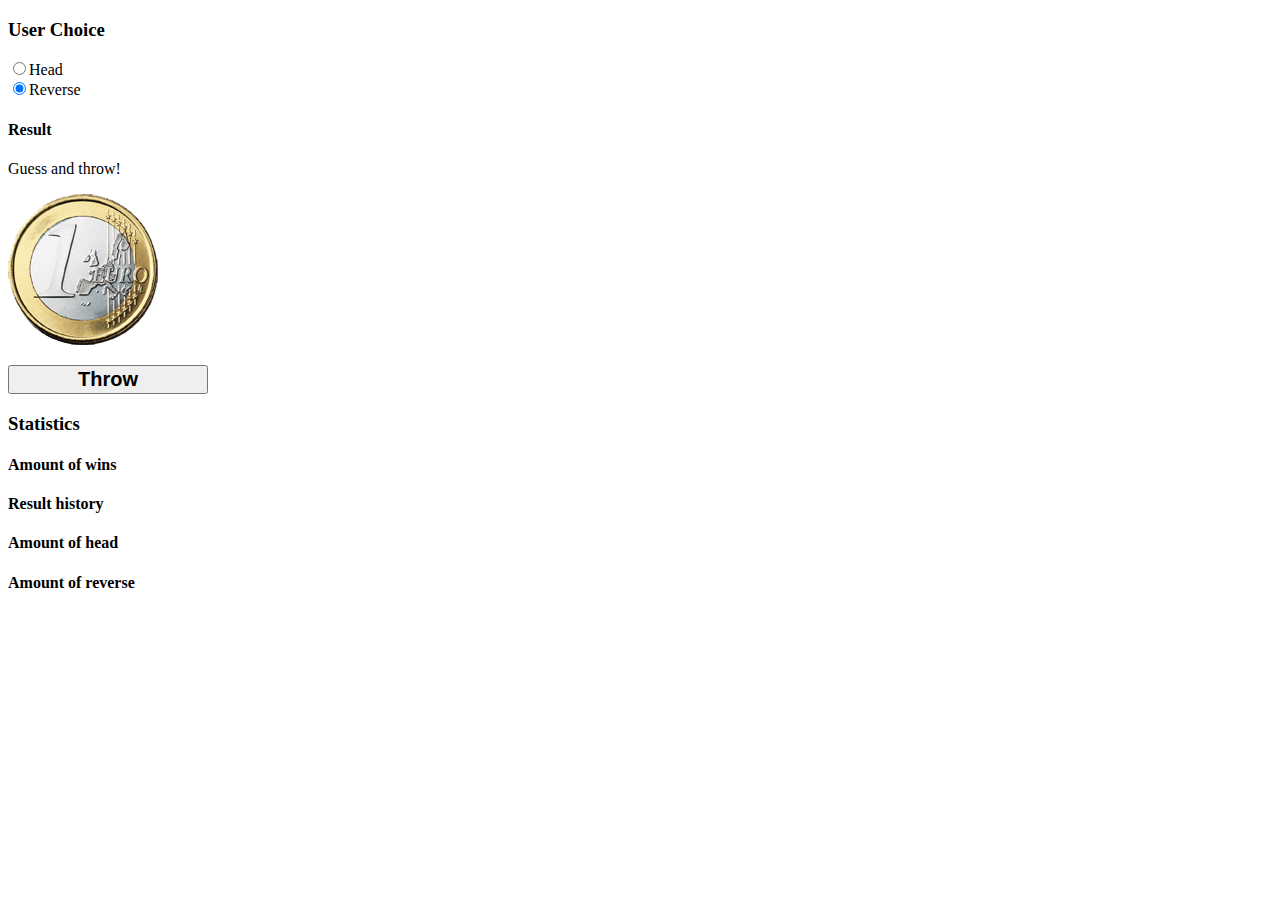
<file: JavaScript/Assignment1/index.html>
<!DOCTYPE html>
<html>
	<head>
		<title>Toss the Coin</title>
		<meta charset="UTF-8" />
		<link rel="stylesheet" type="text/css" href="assignment.css">
		<script defer src="assignment.js"></script>
	</head>
	<body>
		<section id="user">
			<h3>User Choice</h3>
			<input type="radio" name="user-choice" value="head">Head</input><br />
			<input type="radio" name="user-choice" value="reverse" checked>Reverse</input>
			<h4>Result</h4>
			<p id="result">Guess and throw!</p>
		</section>
		<section id="throw">
			<p>
				<img id="coin-image" src="reverse.png" alt="Coin flip result" />
			</p>
			<button id="throw-button">Throw</button>
		</section>
		<main id="stats">
			<h3>Statistics</h3>
			<h4>Amount of wins</h4>
			<p id="win-count"></p>
			<h4>Result history</h4>
			<p id="result-history"></p>
			<h4>Amount of head</h4>
			<p id="head-count"></p>
			<h4>Amount of reverse</h4>
			<p id="reverse-count"></p>
		</main>
	</body>
</html>
</file>
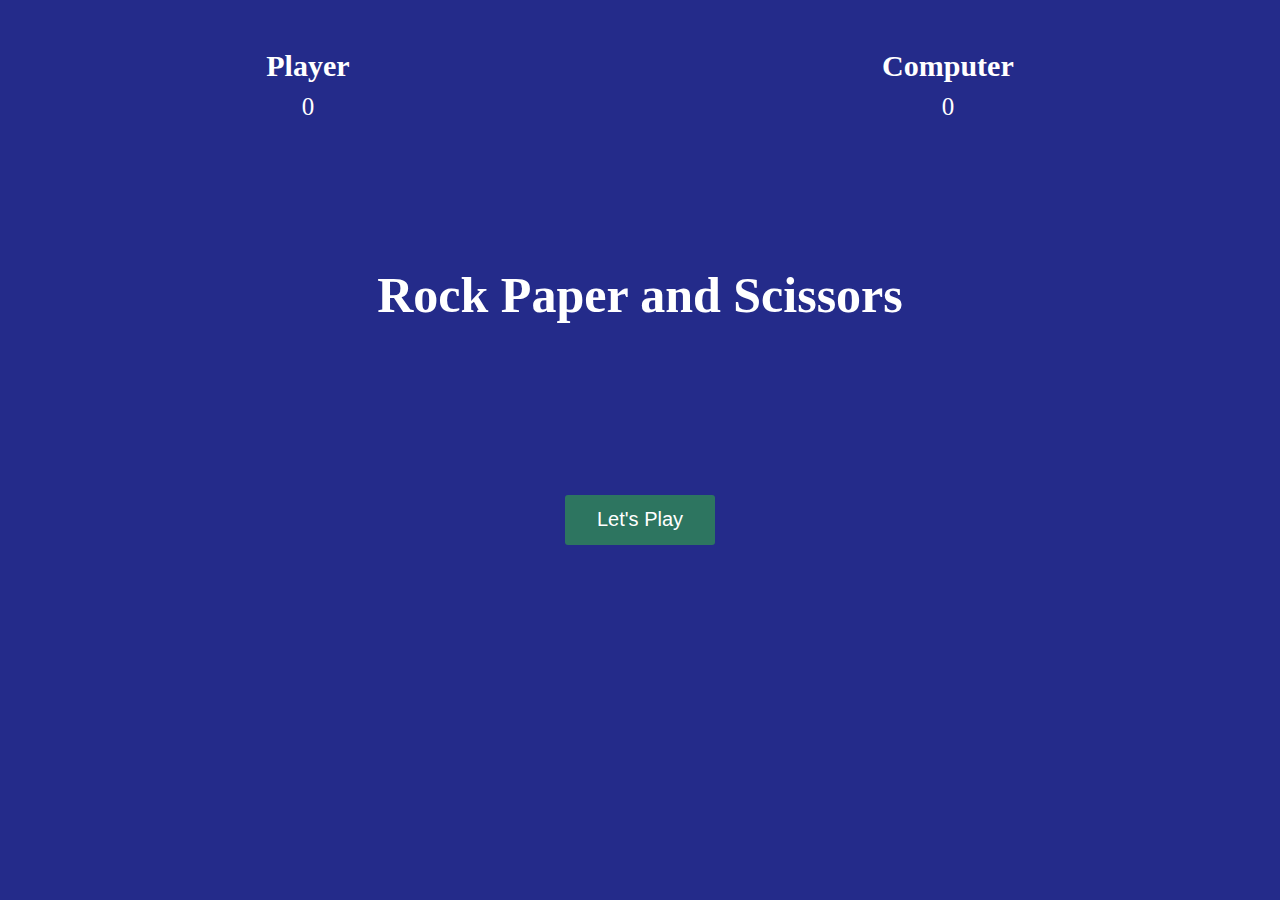
<file: JavaScript/Assignment2/index.html>
<!DOCTYPE html>
<html lang="en">
  <head>
    <meta charset="UTF-8" />
    <meta name="viewport" content="width=device-width, initial-scale=1.0" />
    <meta http-equiv="X-UA-Compatible" content="ie=edge" />
    <link rel="stylesheet" href="./style.css" />
    <title>Rock paper and scissors</title>
  </head>
  <body>
    <section class="game">
      <div class="score">
        <div class="player-score">
          <h2>Player</h2>
          <p>0</p>
        </div>
        <div class="computer-score">
          <h2>Computer</h2>
          <p>0</p>
        </div>
      </div>

      <div class="intro">
        <h1>Rock Paper and Scissors</h1>
        <button>Let's Play</button>
      </div>

      <div class="match fadeOut">
        <h2 class="winner">Choose an option</h2>
        <div class="hands">
          <img class="player-hand" src="rock.png" alt="" />
          <img class="computer-hand" src="rock.png" alt="" />
        </div>
        <div class="options">
          <button class="rock">rock</button>
          <button class="paper">paper</button>
          <button class="scissors">scissors</button>
        </div>
      </div>
    </section>

    <script src="assignment.js"></script>
  </body>
</html>
</file>
<file: JavaScript/Assignment1/assignment.css>
button {
  font: bold 20px Helvetica, Verdana, sans-serif;
  width: 10em;
  cursor: pointer;
}
</file>
<file: JavaScript/Assignment2/style.css>
* {
    margin: 0;
    padding: 0;
    box-sizing: border-box;
  }
  
  section {
    height: 100vh;
    background-color: rgb(36, 43, 138);
    font-family: display;
  }
  
  .score {
    color: white;
    height: 20vh;
    display: flex;
    justify-content: space-around;
    align-items: center;
  }
  .score h2 {
    font-size: 30px;
  }
  .score p {
    text-align: center;
    padding: 10px;
    font-size: 25px;
  }
  
  .intro {
    color: white;
    height: 50vh;
    display: flex;
    flex-direction: column;
    align-items: center;
    justify-content: space-around;
    transition: opacity 0.5s ease;
  }
  
  .intro h1 {
    font-size: 50px;
  }
  .intro button,
  .match button {
    width: 150px;
    height: 50px;
    background: none;
    border: none;
    color: white;
    font-size: 20px;
    background: rgb(45, 117, 96);
    border-radius: 3px;
    cursor: pointer;
  }
  
  .match {
    position: absolute;
    top: 50%;
    left: 50%;
    transform: translate(-50%, -50%);
    transition: opacity 0.5s ease 0.5s;
  }
  .winner {
    color: white;
    text-align: center;
    font-size: 50px;
  }
  
  .hands,
  .options {
    display: flex;
    justify-content: space-around;
    align-items: center;
  }
  
  .player-hand {
    transform: rotateY(180deg);
  }
  
  div.fadeOut {
    opacity: 0;
    pointer-events: none;
  }
  
  div.fadeIn {
    opacity: 1;
    pointer-events: all;
  }
  
  @keyframes shakePlayer {
      0%{
          transform:rotateY(180deg) translateY(0px);
      }
      15%{
          transform:rotateY(180deg) translateY(-50px);
      }
      25%{
          transform:rotateY(180deg) translateY(0px);
      }
      35%{
          transform:rotateY(180deg) translateY(-50px);
      }
      50%{
          transform:rotateY(180deg) translateY(0px);
      }
      65%{
          transform:rotateY(180deg) translateY(-50px);
      }
      75%{
          transform:rotateY(180deg) translateY(0px);
      }
      85%{
          transform:rotateY(180deg) translateY(-50px);
      }
      100%{
          transform:rotateY(180deg) translateY(0px);
      }
  }

  @keyframes shakeComputer {
    0%{
        transform:translateY(0px);
    }
    15%{
        transform:translateY(-50px);
    }
    25%{
        transform:translateY(0px);
    }
    35%{
        transform:translateY(-50px);
    }
    50%{
        transform:translateY(0px);
    }
    65%{
        transform:translateY(-50px);
    }
    75%{
        transform:translateY(0px);
    }
    85%{
        transform:translateY(-50px);
    }
    100%{
        transform:translateY(0px);
    }
  }
</file>
